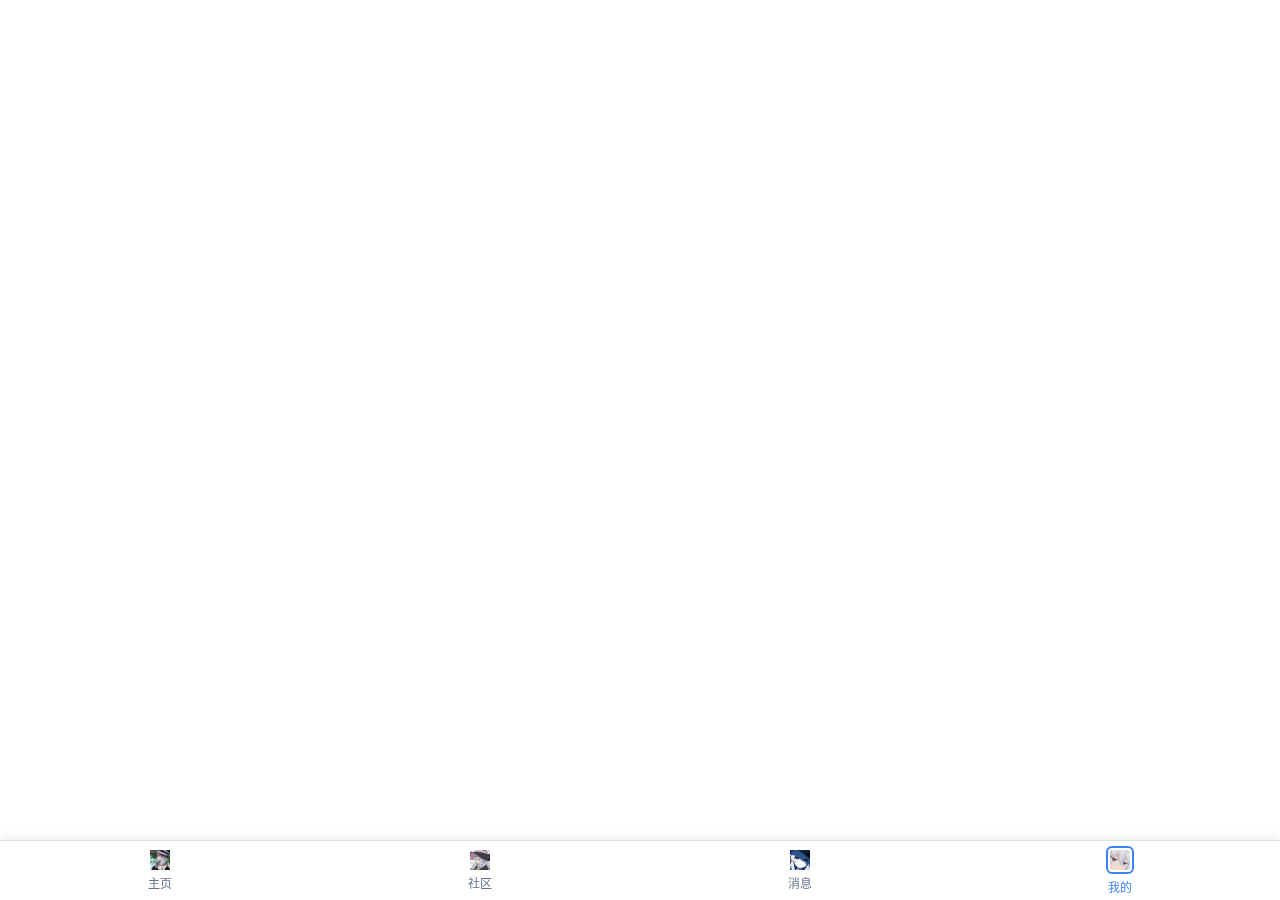
<file: 社区/导航栏/index.html>
<!DOCTYPE html>
<html lang="zh-CN">
<head>
    <meta charset="UTF-8">
    <meta name="viewport" content="width=device-width, initial-scale=1.0">
    <title>底部导航栏</title>
    <link rel="stylesheet" href="导航栏.css">
</head>
<body>
    <nav class="bottom-nav">
        <div class="nav-item">
            <a href="../主页/主页.html" class="nav-link">
                <img src="../../资源/1.jpg" alt="主页">
                <span>主页</span>
            </a>
        </div>
        <div class="nav-item">
            <a href="community.html" class="nav-link">
                <img src="../../资源/2.jpg" alt="社区">
                <span>社区</span>
            </a>
        </div>
        <div class="nav-item">
            <a href="messages.html" class="nav-link">
                <img src="../../资源/3.jpg" alt="消息">
                <span>消息</span>
            </a>
        </div>
        <div class="nav-item">
            <a href="../我的/我的.html" class="nav-link active">
                <img src="../../资源/4.jpg" alt="我的">
                <span>我的</span>
            </a>
        </div>
    </nav>
    
    <script src="导航栏.js"></script>
</body>
</html>
</file>
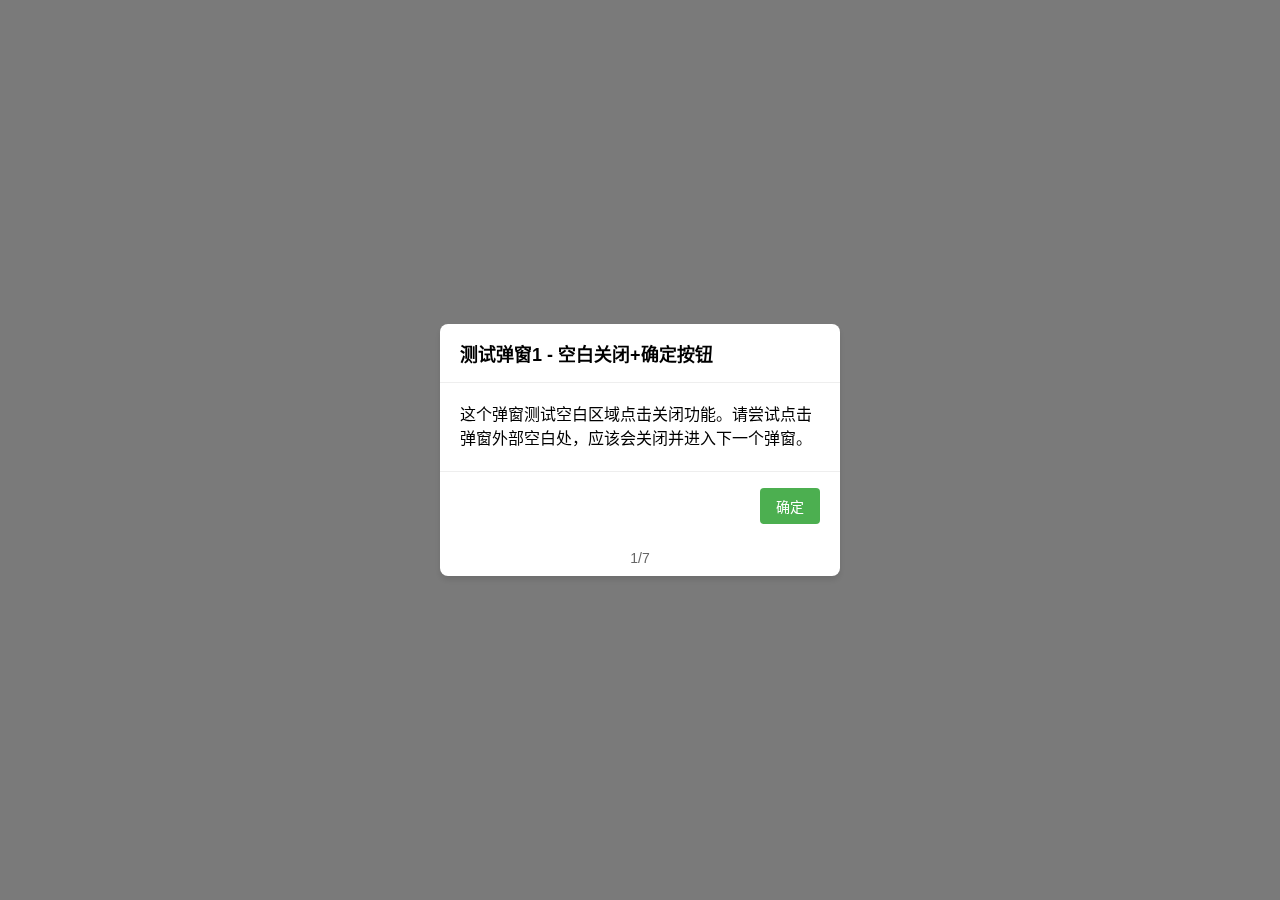
<file: 开屏主界面/公告.html>
<!DOCTYPE html>
<html lang="zh-CN">
<head>
    <meta charset="UTF-8">
    <meta name="viewport" content="width=device-width, initial-scale=1.0">
    <title>多弹窗顺序显示示例</title>
    <style>
        body {
            font-family: Arial, sans-serif;
            display: flex;
            justify-content: center;
            align-items: center;
            height: 100vh;
            margin: 0;
            background-color: #f5f5f5;
        }
        
        .modal-overlay {
            position: fixed;
            top: 0;
            left: 0;
            width: 100%;
            height: 100%;
            background-color: rgba(0, 0, 0, 0.5);
            display: flex;
            justify-content: center;
            align-items: center;
            z-index: 1000;
        }
        
        .modal-content {
            background-color: white;
            border-radius: 8px;
            width: 400px;
            max-width: 90%;
            box-shadow: 0 4px 6px rgba(0, 0, 0, 0.1);
            animation: modalFadeIn 0.3s;
        }
        
        @keyframes modalFadeIn {
            from { opacity: 0; transform: translateY(-20px); }
            to { opacity: 1; transform: translateY(0); }
        }
        
        .modal-header {
            padding: 16px 20px;
            border-bottom: 1px solid #eee;
            display: flex;
            justify-content: space-between;
            align-items: center;
        }
        
        .modal-title {
            margin: 0;
            font-size: 18px;
            font-weight: bold;
        }
        
        .modal-body {
            padding: 20px;
            line-height: 1.5;
        }
        
        .modal-footer {
            padding: 16px 20px;
            border-top: 1px solid #eee;
            display: flex;
            justify-content: flex-end;
            gap: 10px;
        }
        
        .modal-btn {
            padding: 8px 16px;
            border: none;
            border-radius: 4px;
            cursor: pointer;
            font-size: 14px;
        }
        
        .confirm-btn {
            background-color: #4CAF50;
            color: white;
        }
        
        .cancel-btn {
            background-color: #f1f1f1;
            color: #333;
        }
        
        .share-btn {
            background-color: #2196F3;
            color: white;
        }
        
        .toast {
            position: fixed;
            bottom: 20px;
            left: 50%;
            transform: translateX(-50%);
            background-color: #333;
            color: white;
            padding: 10px 20px;
            border-radius: 4px;
            opacity: 0;
            transition: opacity 0.3s;
            z-index: 1001;
        }
        
        .toast.show {
            opacity: 1;
        }
        
        .modal-indicator {
            text-align: center;
            padding: 10px;
            font-size: 14px;
            color: #666;
        }
    </style>
</head>
<body>
    <!-- 弹窗容器 -->
    <div class="modal-overlay" id="modalOverlay">
        <div class="modal-content" id="modalContent">
            <!-- 弹窗内容将通过JavaScript动态生成 -->
        </div>
    </div>
    
    <!-- 复制成功提示 -->
    <div class="toast" id="toast">复制成功！</div>

    <script>
        // 从JSON文件加载弹窗配置
        fetch('公告.json')
            .then(response => {
                if (!response.ok) {
                    throw new Error('网络响应不正常');
                }
                return response.json();
            })
            .then(configs => {
                // 如果配置为空或无效，不做任何处理
                if (!configs || configs.length === 0) {
                    console.log('没有弹窗配置');
                    return;
                }
                
                // 弹窗队列
                let modalQueue = [...configs];
                let currentModalIndex = 0;
                let backdropClickHandler = null;
                
                // 显示下一个弹窗
                function showNextModal() {
                    // 移除之前的事件监听器
                    if (backdropClickHandler) {
                        document.getElementById('modalOverlay').removeEventListener('click', backdropClickHandler);
                        backdropClickHandler = null;
                    }
                    
                    if (modalQueue.length === 0) {
                        // 所有弹窗已显示完毕
                        closeModal();
                        return;
                    }
                    
                    // 获取当前弹窗配置
                    const config = modalQueue[0];
                    
                    // 创建弹窗内容
                    let content = '';
                    
                    // 标题
                    if (config.标题) {
                        content += `
                            <div class="modal-header">
                                <h3 class="modal-title">${config.标题}</h3>
                            </div>
                        `;
                    }
                    
                    // 内容
                    if (config.内容) {
                        content += `<div class="modal-body">${config.内容}</div>`;
                    }
                    
                    // 按钮区域
                    let buttons = '';
                    if (config.显示取消按钮) {
                        buttons += `<button class="modal-btn cancel-btn" id="cancelBtn">取消</button>`;
                    }
                    if (config.显示分享按钮) {
                        buttons += `<button class="modal-btn share-btn" id="shareBtn">分享</button>`;
                    }
                    if (config.显示确定按钮) {
                        buttons += `<button class="modal-btn confirm-btn" id="confirmBtn">确定</button>`;
                    }
                    
                    if (buttons) {
                        content += `<div class="modal-footer">${buttons}</div>`;
                    }
                    
                    // 添加弹窗指示器
                    content += `<div class="modal-indicator">${currentModalIndex + 1}/${configs.length}</div>`;
                    
                    // 设置弹窗内容
                    document.getElementById('modalContent').innerHTML = content;
                    
                    // 显示弹窗
                    document.getElementById('modalOverlay').style.display = 'flex';
                    
                    // 添加事件监听器
                    if (config.显示确定按钮) {
                        document.getElementById('confirmBtn').addEventListener('click', function() {
                            // 从队列中移除当前弹窗
                            modalQueue.shift();
                            currentModalIndex++;
                            // 显示下一个弹窗
                            showNextModal();
                        });
                    }
                    
                    if (config.显示取消按钮) {
                        document.getElementById('cancelBtn').addEventListener('click', function() {
                            // 从队列中移除当前弹窗
                            modalQueue.shift();
                            currentModalIndex++;
                            // 显示下一个弹窗
                            showNextModal();
                        });
                    }
                    
                    if (config.显示分享按钮) {
                        document.getElementById('shareBtn').addEventListener('click', function() {
                            // 复制分享内容到剪贴板
                            navigator.clipboard.writeText(config.分享内容 || config.内容 || '')
                                .then(() => {
                                    // 显示复制成功提示
                                    const toast = document.getElementById('toast');
                                    toast.classList.add('show');
                                    setTimeout(() => {
                                        toast.classList.remove('show');
                                    }, 2000);
                                })
                                .catch(err => {
                                    console.error('复制失败:', err);
                                });
                        });
                    }
                    
                    // 空白处点击关闭 - 修复后的逻辑
                    if (config.允许点击空白处关闭) {
                        backdropClickHandler = function(e) {
                            if (e.target === this) {
                                // 从队列中移除当前弹窗
                                modalQueue.shift();
                                currentModalIndex++;
                                // 显示下一个弹窗
                                showNextModal();
                            }
                        };
                        document.getElementById('modalOverlay').addEventListener('click', backdropClickHandler);
                    }
                }
                
                // 开始显示弹窗
                showNextModal();
            })
            .catch(error => {
                console.error('加载弹窗配置时出错:', error);
            });
        
        // 关闭弹窗函数
        function closeModal() {
            document.getElementById('modalOverlay').style.display = 'none';
        }
    </script>
</body>
</html>
</file>
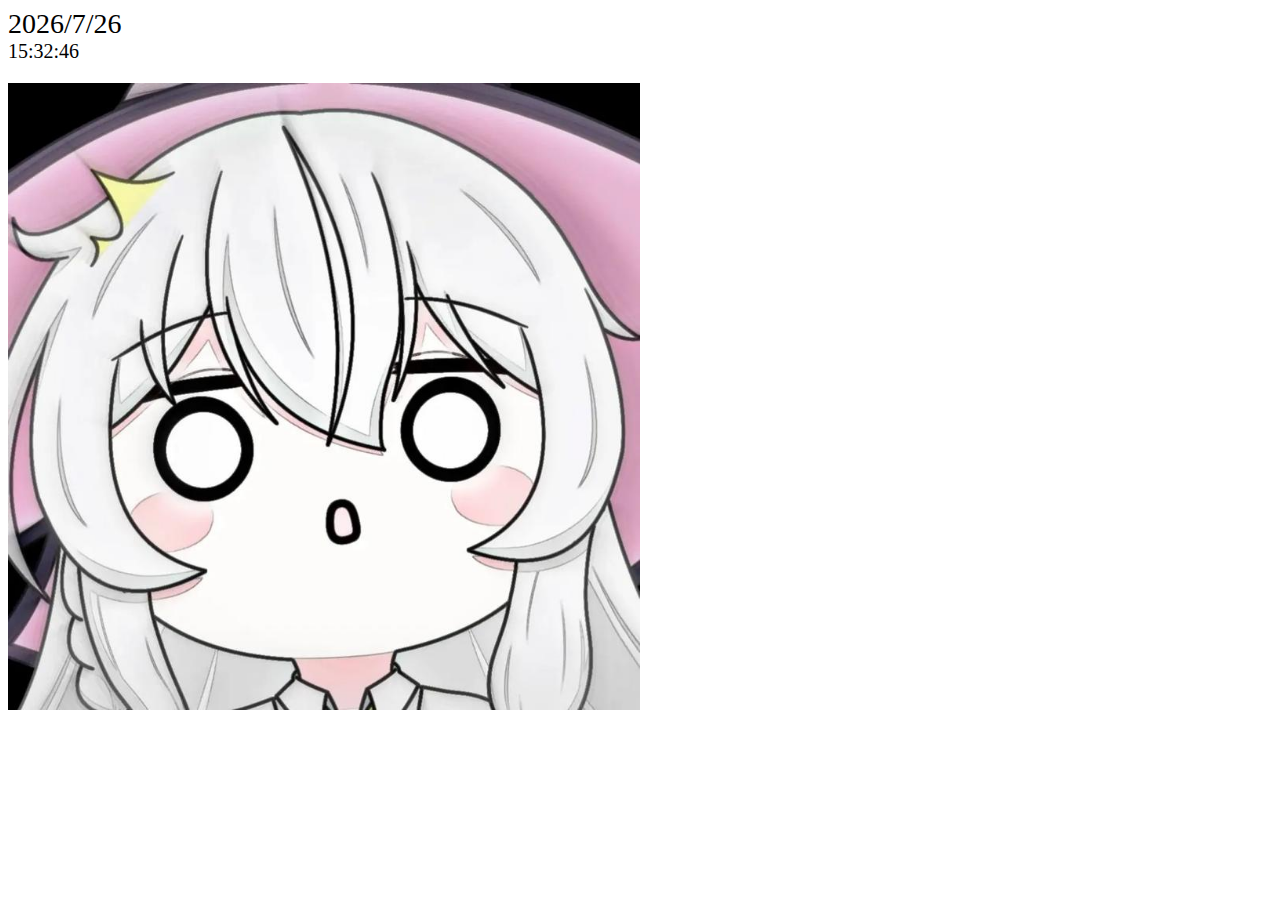
<file: 开屏主界面/时间.html>
<!DOCTYPE html>
<html>
<body>
  <div id="date" style="font-size:28px;"></div>
  <div id="time" style="font-size:20px;"></div>
  <div style="margin-top:20px;">
    <!-- 修改图片路径为本地资源 -->
    <img src="1761421448282.jpg" alt="本地图片" style="max-width:50%;">
  </div>
  <script>
    function updateTime() {
      const now = new Date();
      document.getElementById('date').textContent = now.toLocaleDateString('zh-CN');
      document.getElementById('time').textContent = now.toLocaleTimeString('zh-CN');
    }
    setInterval(updateTime, 1000);
    updateTime();
  </script>
</body>
</html>
</file>
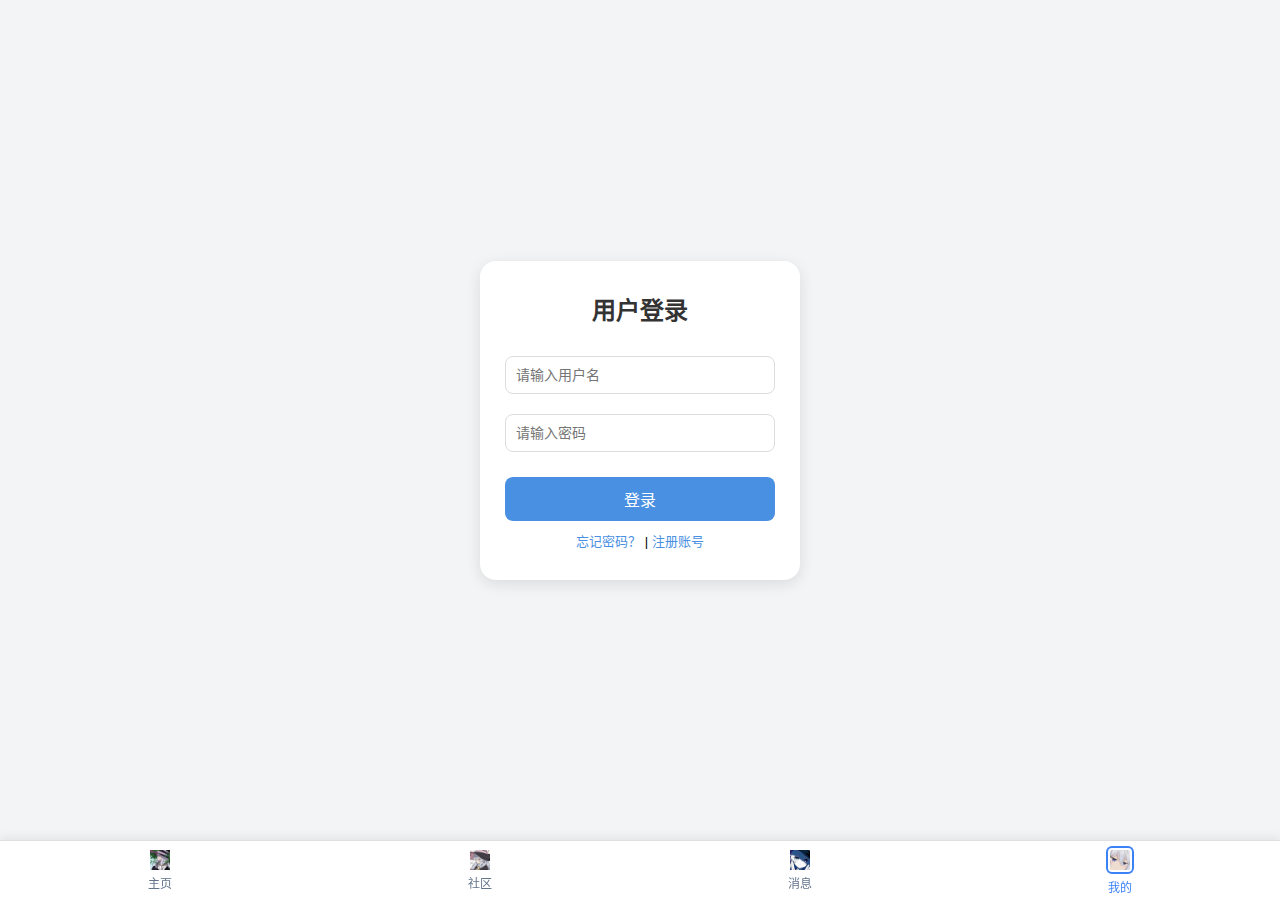
<file: 社区/我的/我的.html>
<!DOCTYPE html>
<html lang="zh-CN">
<head>
    <meta charset="UTF-8">
    <meta name="viewport" content="width=device-width, initial-scale=1.0">
    <title>底部导航栏</title>
    <link rel="stylesheet" href="../导航栏/导航栏.css">
    <link rel="stylesheet" href="我的.css"> <!-- 新增登录界面样式 -->
</head>
<body>
    
    <!-- ✅ 中间内容区域：登录界面 -->
    <div class="content">
        <div class="login-container">
            <h2>用户登录</h2>
            <input type="text" id="username" placeholder="请输入用户名">
            <input type="password" id="password" placeholder="请输入密码">
            <button id="loginBtn">登录</button>
            <div class="links">
                <a href="#">忘记密码？</a> | <a href="#">注册账号</a>
            </div>
        </div>
    </div>
    
    <!-- ✅ 原有导航栏，未修改任何内容 -->
    <nav class="bottom-nav">
        <div class="nav-item">
            <a href="../导航栏/index.html" class="nav-link">
                <img src="../../资源/1.jpg" alt="主页">
                <span>主页</span>
            </a>
        </div>
        <div class="nav-item">
            <a href="community.html" class="nav-link">
                <img src="../../资源/2.jpg" alt="社区">
                <span>社区</span>
            </a>
        </div>
        <div class="nav-item">
            <a href="messages.html" class="nav-link">
                <img src="../../资源/3.jpg" alt="消息">
                <span>消息</span>
            </a>
        </div>
        <div class="nav-item">
            <a href="profile.html" class="nav-link active">
                <img src="../../资源/4.jpg" alt="我的">
                <span>我的</span>
            </a>
        </div>
    </nav>

    <script src="../导航栏/导航栏.js"></script>
    <script src="我的.js"></script> <!-- 新增登录逻辑 -->
</body>
</html>
</file>
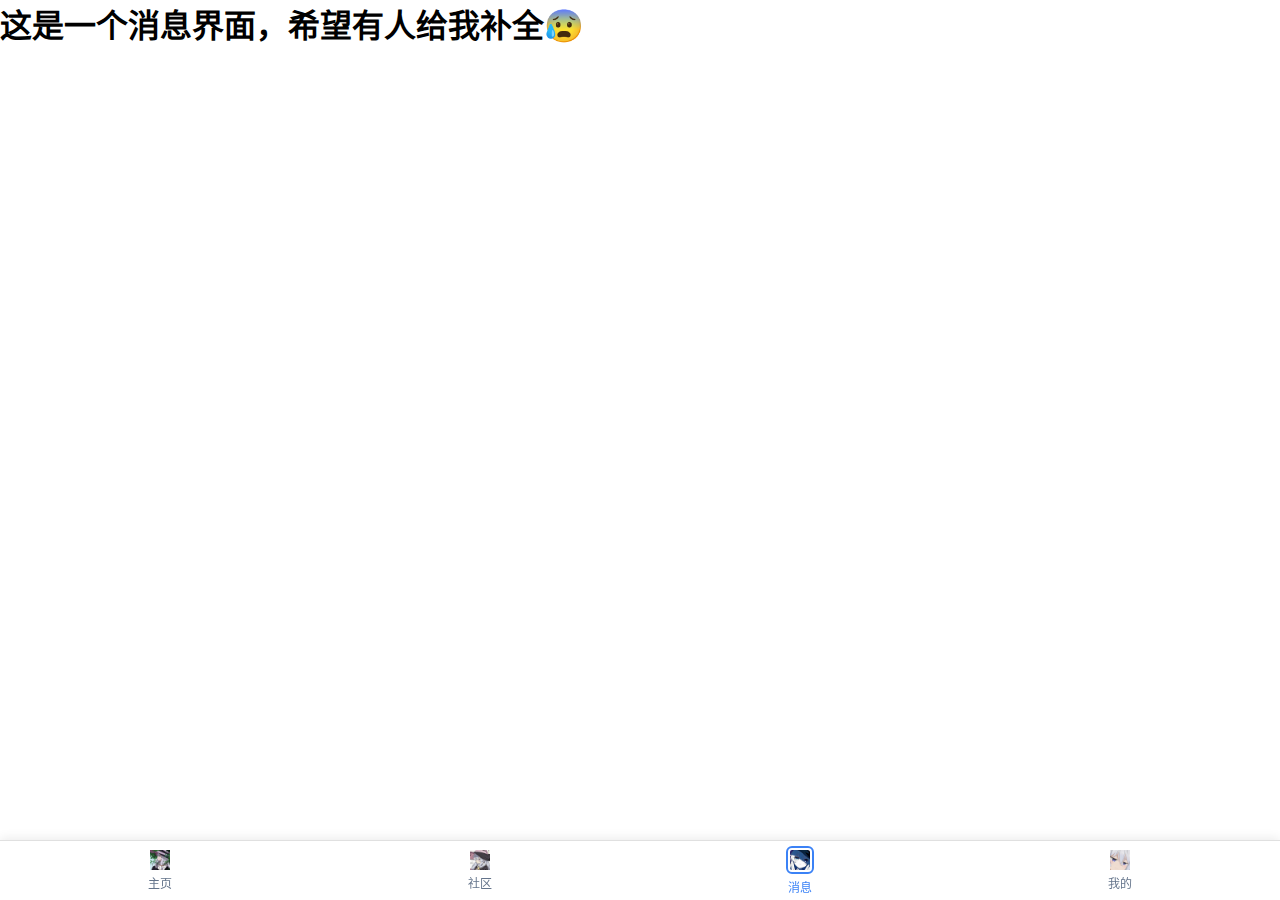
<file: 社区/消息/消息.html>
<!DOCTYPE html>
<html lang="zh-CN">
<head>
    <meta charset="UTF-8">
    <meta name="viewport" content="width=device-width, initial-scale=1.0">
    <title>底部导航栏</title>
    <link rel="stylesheet" href="../导航栏/导航栏.css">
</head>
<body>
    <nav class="bottom-nav">
        <div class="nav-item">
            <a href="../主页/主页.html" class="nav-link">
                <img src="../../资源/1.jpg" alt="主页">
                <span>主页</span>
            </a>
        </div>
        <div class="nav-item">
            <a href="../社区/社区.html" class="nav-link">
                <img src="../../资源/2.jpg" alt="社区">
                <span>社区</span>
            </a>
        </div>
        <div class="nav-item">
            <a href="../消息/消息.html" class="nav-link active">
                <img src="../../资源/3.jpg" alt="消息">
                <span>消息</span>
            </a>
        </div>
        <div class="nav-item">
            <a href="../我的/登录/登录.html" class="nav-link">
                <img src="../../资源/4.jpg" alt="我的">
                <span>我的</span>
            </a>
        </div>
    </nav>
    <h1>这是一个消息界面，希望有人给我补全😰</h1>
    <script src="../导航栏/导航栏.js"></script>
</body>
</html>
</file>
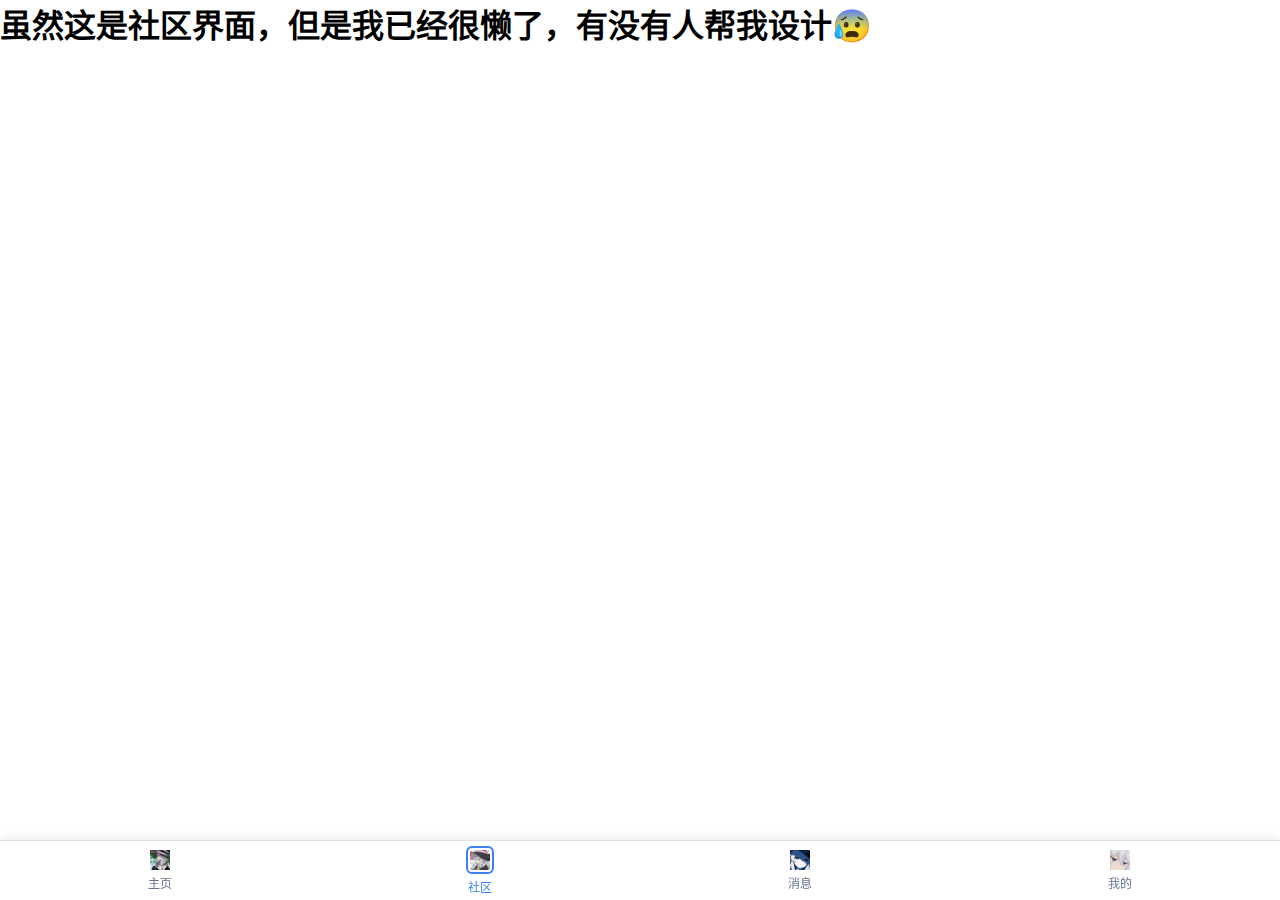
<file: 社区/社区/社区.html>
<!DOCTYPE html>
<html lang="zh-CN">
<head>
    <meta charset="UTF-8">
    <meta name="viewport" content="width=device-width, initial-scale=1.0">
    <title>底部导航栏</title>
    <link rel="stylesheet" href="../导航栏/导航栏.css">
</head>
<body>
    <nav class="bottom-nav">
        <div class="nav-item">
            <a href="../主页/主页.html" class="nav-link">
                <img src="../../资源/1.jpg" alt="主页">
                <span>主页</span>
            </a>
        </div>
        <div class="nav-item">
            <a href="../社区/社区.html" class="nav-link active">
                <img src="../../资源/2.jpg" alt="社区">
                <span>社区</span>
            </a>
        </div>
        <div class="nav-item">
            <a href="../消息/消息.html" class="nav-link">
                <img src="../../资源/3.jpg" alt="消息">
                <span>消息</span>
            </a>
        </div>
        <div class="nav-item">
            <a href="../我的/登录/登录.html" class="nav-link">
                <img src="../../资源/4.jpg" alt="我的">
                <span>我的</span>
            </a>
        </div>
    </nav>
    <h1>虽然这是社区界面，但是我已经很懒了，有没有人帮我设计😰</h1>
    <script src="../导航栏/导航栏.js"></script>
</body>
</html>
</file>
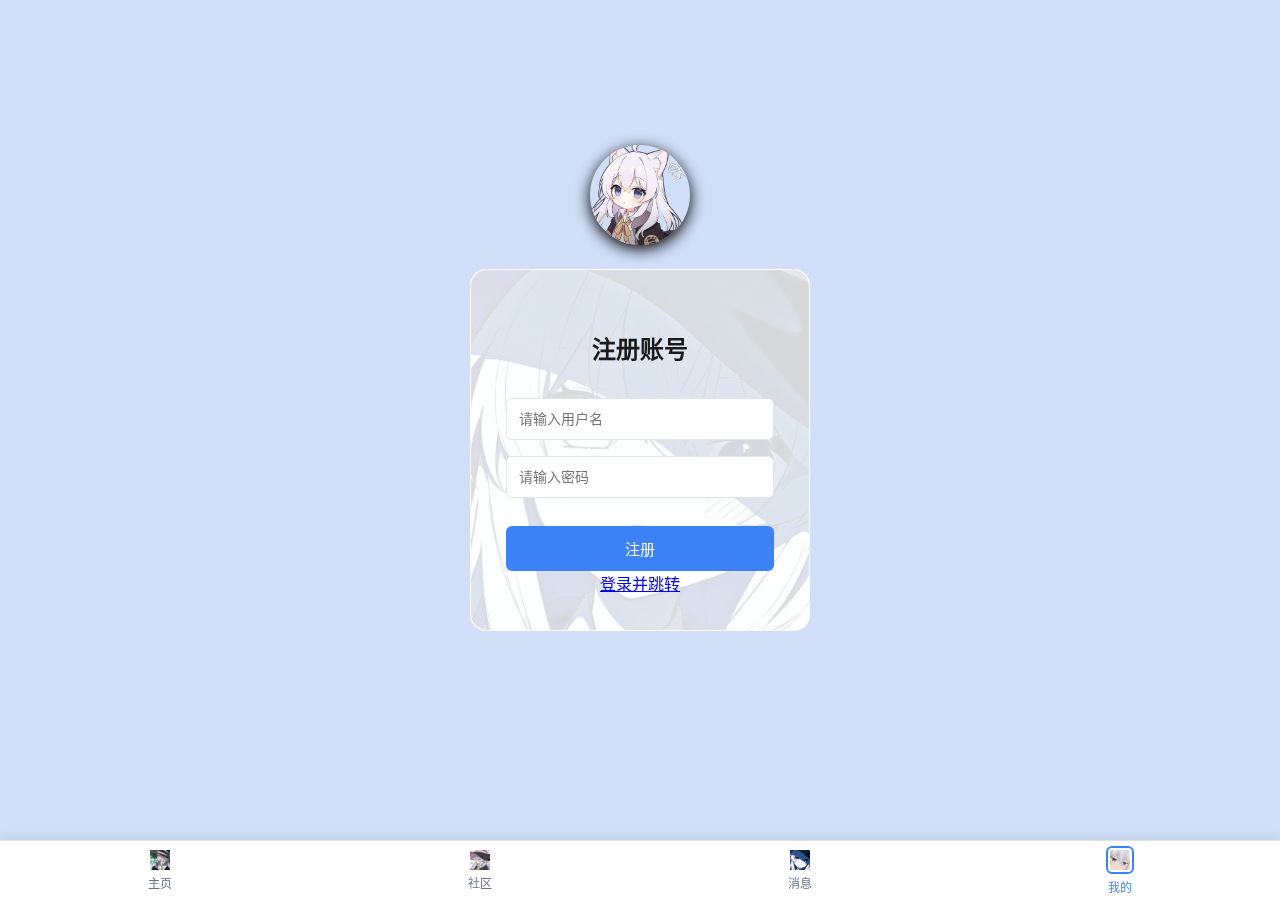
<file: 社区/我的/注册/注册.html>
<!DOCTYPE html>
<html lang="zh-CN">
<head>
    <meta charset="UTF-8">
    <meta name="viewport" content="width=device-width, initial-scale=1.0">
    <title>注册账号</title>
    <link rel="stylesheet" href="../../导航栏/导航栏.css">
    <link rel="stylesheet" href="注册.css">
</head>
<body>

    <div class="content">
        <div class="login-container">
            <img class="top-logo" src="../../../资源/7.png" alt="Logo">
            <img class="bg" src="../../../资源/3.jpg" alt="背景图">

            <h2>注册账号</h2>
            <input type="text" id="username" placeholder="请输入用户名">
            <input type="password" id="password" placeholder="请输入密码">
            <button id="registerBtn">注册</button>

            <!-- 蓝色链接改成 登录并跳转 -->
            <div class="links">
                <a href="#" id="loginLink">登录并跳转</a>
            </div>
        </div>
    </div>

    <nav class="bottom-nav">
        <div class="nav-item">
            <a href="../../主页/主页.html" class="nav-link">
                <img src="../../../资源/1.jpg" alt="主页">
                <span>主页</span>
            </a>
        </div>
        <div class="nav-item">
            <a href="../../社区/社区.html" class="nav-link">
                <img src="../../../资源/2.jpg" alt="社区">
                <span>社区</span>
            </a>
        </div>
        <div class="nav-item">
            <a href="../../消息/消息.html" class="nav-link">
                <img src="../../../资源/3.jpg" alt="消息">
                <span>消息</span>
            </a>
        </div>
        <div class="nav-item">
            <a href="注册.html" class="nav-link active">
                <img src="../../../资源/4.jpg" alt="我的">
                <span>我的</span>
            </a>
        </div>
    </nav>

    <script src="../../导航栏/导航栏.js"></script>
    <script src="注册.js"></script>
</body>
</html>
</file>
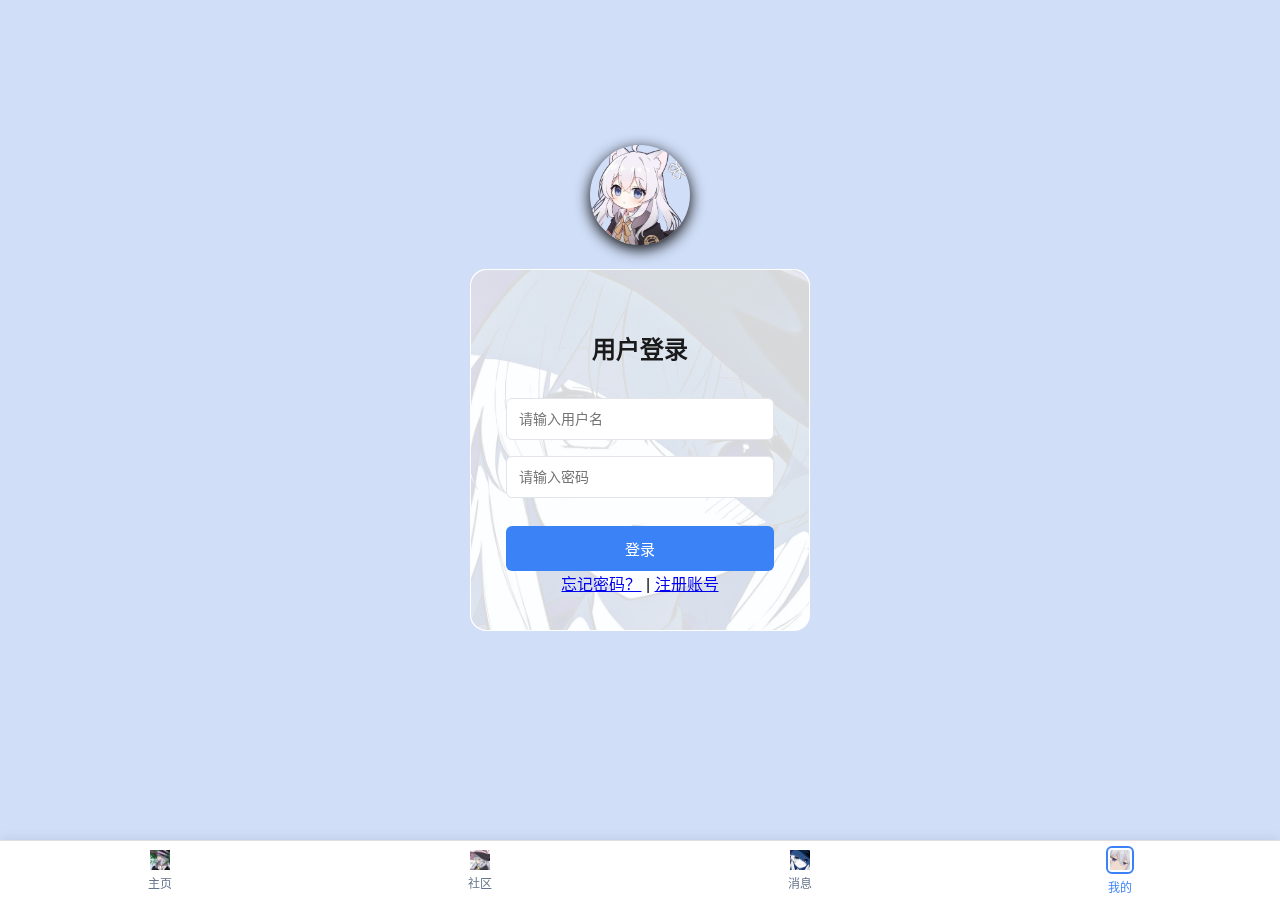
<file: 社区/我的/登录/登录.html>
<!DOCTYPE html>
<html lang="zh-CN">
<head>
    <meta charset="UTF-8">
    <meta name="viewport" content="width=device-width, initial-scale=1.0">
    <title>用户登录</title>
    <link rel="stylesheet" href="../../导航栏/导航栏.css">
    <link rel="stylesheet" href="登录.css">
</head>
<body>

    <div class="content">
        <div class="login-container">
            <img class="top-logo" src="../../../资源/7.png" alt="Logo">
            <img class="bg" src="../../../资源/3.jpg" alt="背景图">

            <h2>用户登录</h2>
            <input type="text" id="username" placeholder="请输入用户名">
            <input type="password" id="password" placeholder="请输入密码">
            <button id="loginBtn">登录</button>

            <!-- ✅ 给链接加上 id 用于 JS 绑定事件 -->
            <div class="links">
                <a href="#" id="forgetLink">忘记密码？</a> | 
                <a href="#" id="registerLink">注册账号</a>
            </div>
        </div>
    </div>

    <nav class="bottom-nav">
        <div class="nav-item">
            <a href="../../主页/主页.html" class="nav-link">
                <img src="../../../资源/1.jpg" alt="主页">
                <span>主页</span>
            </a>
        </div>
        <div class="nav-item">
            <a href="../../社区/社区.html" class="nav-link">
                <img src="../../../资源/2.jpg" alt="社区">
                <span>社区</span>
            </a>
        </div>
        <div class="nav-item">
            <a href="../../消息/消息.html" class="nav-link">
                <img src="../../../资源/3.jpg" alt="消息">
                <span>消息</span>
            </a>
        </div>
        <div class="nav-item">
            <a href="登录.html" class="nav-link active">
                <img src="../../../资源/4.jpg" alt="我的">
                <span>我的</span>
            </a>
        </div>
    </nav>

    <script src="../../导航栏/导航栏.js"></script>
    <script src="登录.js"></script>
</body>
</html>
</file>
<file: 社区/导航栏/导航栏.css>
* {
    margin: 0;
    padding: 0;
    box-sizing: border-box;
    font-family: 'Segoe UI', -apple-system, BlinkMacSystemFont, sans-serif;
}

.bottom-nav {
    background-color: white;
    display: flex;
    justify-content: space-around;
    height: 60px; /* 降低高度从70px到60px */
    padding: 6px 0; /* 调整内边距以匹配新高度 */
    box-shadow: 0 -2px 10px rgba(0, 0, 0, 0.08);
    border-top: 1px solid #e0e0e0;
    position: fixed;
    bottom: 0;
    width: 100%;
    z-index: 1000;
}

.nav-item {
    text-align: center;
    flex: 1;
    display: flex;
    flex-direction: column;
    justify-content: center;
    align-items: center;
}

.nav-link {
    color: #64748b;
    text-decoration: none;
    font-size: 12px;
    padding: 6px 0;
    display: flex;
    flex-direction: column;
    align-items: center;
    width: 100%;
    /* 去除点击时的光标效果 */
    cursor: default;
    -webkit-tap-highlight-color: transparent;
    -webkit-touch-callout: none;
    -webkit-user-select: none;
    -moz-user-select: none;
    -ms-user-select: none;
    user-select: none;
}

.nav-link img {
    width: 20px;
    height: 20px;
    margin-bottom: 4px;
    object-fit: contain;
    transition: all 0.2s ease; /* 添加过渡效果 */
}

.nav-link.active {
    color: #3b82f6;
    font-weight: 500;
}

/* 图标边框标记样式 */
.nav-link.active img {
    border: 2px solid #3b82f6;  /* 蓝色边框 */
    border-radius: 6px;        /* 圆角 */
    padding: 2px;              /* 内边距 */
    box-sizing: content-box;   /* 确保边框不影响图标尺寸 */
    filter: none; /* 移除原有的滤镜效果 */
}
</file>
<file: 社区/我的/我的.css>
/* 中间区域整体布局 */
body {
    margin: 0;
    padding: 0;
    font-family: "Microsoft YaHei", sans-serif;
    display: flex;
    flex-direction: column;
    min-height: 100vh;
    background: #f3f4f6;
}

/* 中间内容区域，让登录框居中显示 */
.content {
    flex: 1;
    display: flex;
    justify-content: center;
    align-items: center;
    padding-bottom: 60px; /* 给底部导航留空间 */
}

/* 登录框样式 */
.login-container {
    width: 320px;
    background: #fff;
    border-radius: 16px;
    box-shadow: 0 4px 15px rgba(0, 0, 0, 0.1);
    padding: 30px 25px;
    text-align: center;
}

.login-container h2 {
    margin-bottom: 20px;
    color: #333;
}

.login-container input {
    width: 100%;
    padding: 10px;
    margin: 10px 0;
    border: 1px solid #ddd;
    border-radius: 8px;
    font-size: 14px;
    box-sizing: border-box;
    transition: border-color 0.3s;
}

.login-container input:focus {
    outline: none;
    border-color: #4a90e2;
}

.login-container button {
    width: 100%;
    padding: 10px;
    margin-top: 15px;
    background: #4a90e2;
    color: white;
    border: none;
    border-radius: 8px;
    font-size: 16px;
    cursor: pointer;
    transition: background 0.3s;
}

.login-container button:hover {
    background: #357ab8;
}

.login-container .links {
    margin-top: 10px;
    font-size: 13px;
}

.login-container .links a {
    color: #4a90e2;
    text-decoration: none;
}

.login-container .links a:hover {
    text-decoration: underline;
}
</file>
<file: 社区/我的/注册/注册.css>
body {
    margin: 0;
    padding: 0;
    font-family: system-ui, -apple-system, sans-serif;
    display: flex;
    flex-direction: column;
    min-height: 100vh;
    background-color: #d0def8; /* ✅ 纯色背景 */
}

.content {
    flex: 1;
    display: flex;
    justify-content: center;
    align-items: center;
}

.login-container {
    width: 340px;
    position: relative;
    padding: 50px 35px 35px; /* 上方留位置放 logo */
    border-radius: 16px;
    background: rgba(255, 255, 255, 0.95);
    border: 1px solid rgba(255, 255, 255, 0.3);
    backdrop-filter: blur(15px);
    text-align: center;
}

/* ✅ 顶部Logo */
.top-logo {
    width: 100px;
    height: 100px;
    object-fit: cover;
    border-radius: 50%; /* 如果是头像可以保留圆形 */
    position: absolute;
    top: -125px;  /* 图片悬浮于卡片上 */
    left: 50%;
    transform: translateX(-50%);
    box-shadow: 0 4px 15px rgb(0,0,0);
}

/* ✅ 登录框背景图依然可见 */
.login-container img.bg {
    position: absolute;
    inset: 0;
    width: 100%;
    height: 100%;
    border-radius: 16px;
    object-fit: cover;
    z-index: -1;
    opacity: 0.15; /* ✅ 轻微显示 */
}

.login-container h2 {
    margin-top: 10px;
    margin-bottom: 25px;
    color: #1a1a1a;
    font-weight: 600;
    font-size: 24px;
}

.login-container input {
    width: 100%;
    padding: 12px;
    margin: 8px 0;
    border: 1px solid #e1e5e9;
    border-radius: 6px;
    font-size: 14px;
    background: #fff;
}

.login-container button {
    width: 100%;
    padding: 12px;
    margin-top: 20px;
    background: #3b82f6;
    color: white;
    border: none;
    border-radius: 6px;
    font-size: 15px;
    font-weight: 500;
    cursor: pointer;
}
</file>
<file: 社区/我的/登录/登录.css>
body {
    margin: 0;
    padding: 0;
    font-family: system-ui, -apple-system, sans-serif;
    display: flex;
    flex-direction: column;
    min-height: 100vh;
    background-color: #d0def8; /* ✅ 纯色背景 */
}

.content {
    flex: 1;
    display: flex;
    justify-content: center;
    align-items: center;
}

.login-container {
    width: 340px;
    position: relative;
    padding: 50px 35px 35px; /* 上方留位置放 logo */
    border-radius: 16px;
    background: rgba(255, 255, 255, 0.95);
    border: 1px solid rgba(255, 255, 255, 0.3);
    backdrop-filter: blur(15px);
    text-align: center;
}

/* ✅ 顶部Logo */
.top-logo {
    width: 100px;
    height: 100px;
    object-fit: cover;
    border-radius: 50%; /* 如果是头像可以保留圆形 */
    position: absolute;
    top: -125px;  /* 图片悬浮于卡片上 */
    left: 50%;
    transform: translateX(-50%);
    box-shadow: 0 4px 15px rgb(0,0,0);
}

/* ✅ 登录框背景图依然可见 */
.login-container img.bg {
    position: absolute;
    inset: 0;
    width: 100%;
    height: 100%;
    border-radius: 16px;
    object-fit: cover;
    z-index: -1;
    opacity: 0.15; /* ✅ 轻微显示 */
}

.login-container h2 {
    margin-top: 10px;
    margin-bottom: 25px;
    color: #1a1a1a;
    font-weight: 600;
    font-size: 24px;
}

.login-container input {
    width: 100%;
    padding: 12px;
    margin: 8px 0;
    border: 1px solid #e1e5e9;
    border-radius: 6px;
    font-size: 14px;
    background: #fff;
}

.login-container button {
    width: 100%;
    padding: 12px;
    margin-top: 20px;
    background: #3b82f6;
    color: white;
    border: none;
    border-radius: 6px;
    font-size: 15px;
    font-weight: 500;
    cursor: pointer;
}
</file>
